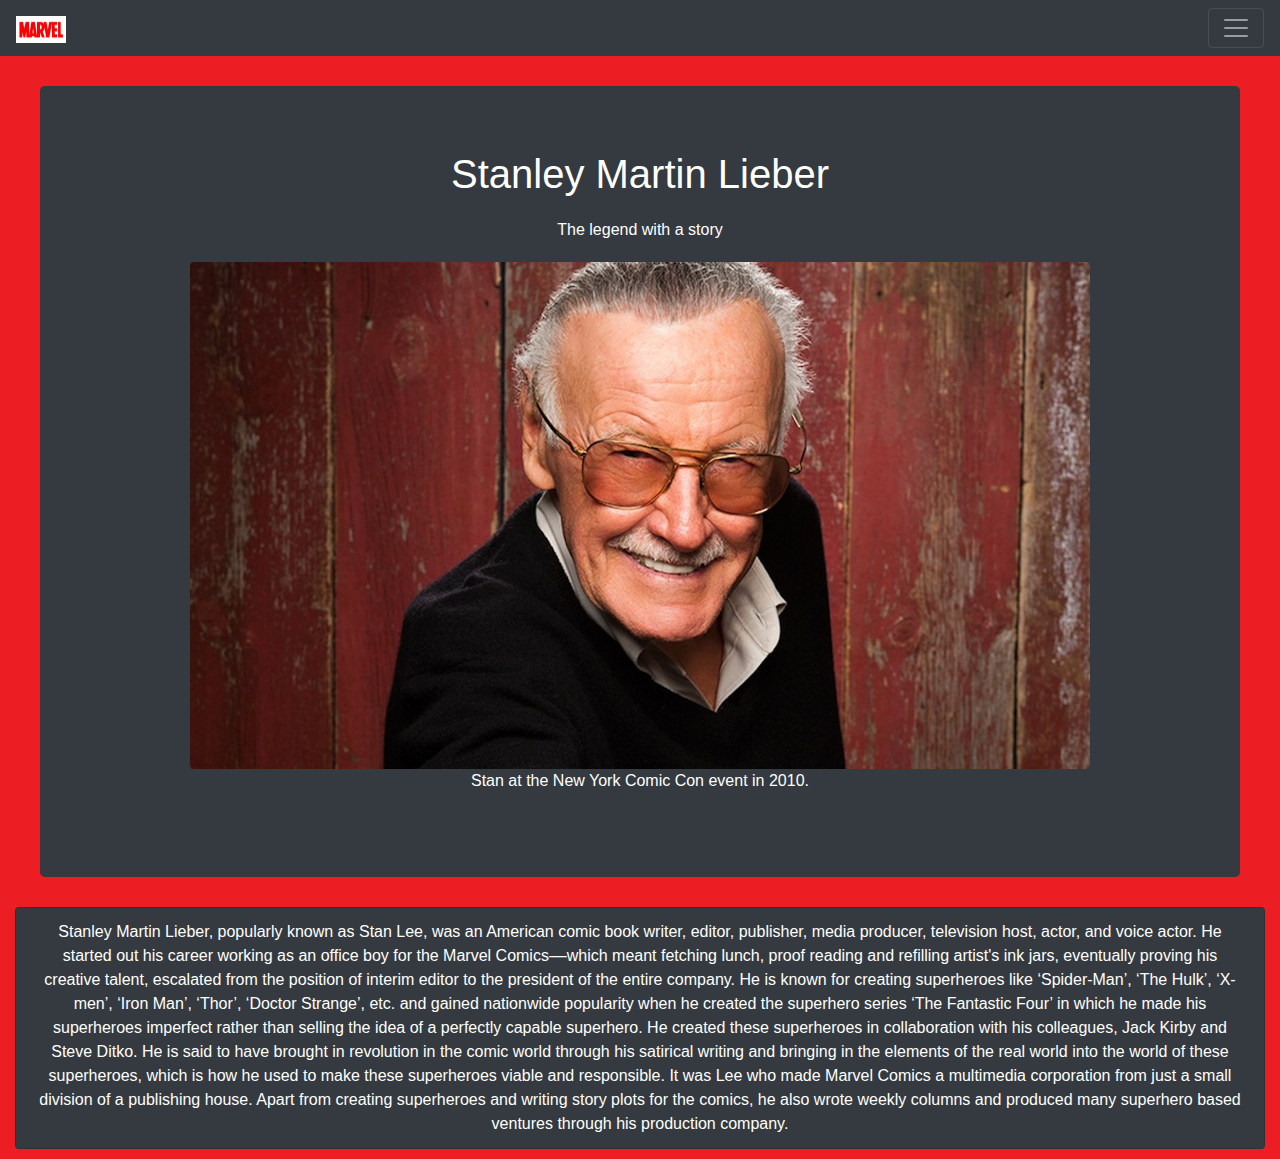
<file: index.html>
<!DOCTYPE html>
<html lang="en-US">
<head>
	<meta charset="utf-8">
	<meta name="viewport" content="width=device-width initial-scale = 1">
	<link rel="stylesheet" href= "css/bootstrap.css">
	<link rel="stylesheet" href="css/tribute.css">
	<script src="https://ajax.googleapis.com/ajax/libs/jquery/1.11.3/jquery.min.js"></script>
	<script src="js/bootstrap.min.js"></script>
	<title>Tribute Page</title>
</head>
<body id="main">
		<nav class="navbar bg-dark navbar-dark">
			<!--Brand/Logo-->
			<a class="navbar-brand" href="#">
				<img src="image/marvel.jpg" alt="logo" width="50px">
			</a>

			<!-- Toggler/Collapsible Button -->
			<button class="navbar-toggler" type="button" data-toggle="collapse" data-target="#thetarget" aria-controls="thetarget"
			aria-expanded="false" aria-label="Toggle navigation">
				<span class="navbar-toggler-icon"></span>
			</button>
			<!--Links-->
			<div class="collapse navbar-collapse" id="thetarget">
				<ul class="navbar-nav mr-auto mt-2 mt-lg-0">
					<li class="nav-item">
						<a class="nav-link" href="index.html">Home</a>
					</li>
					<li class="nav-item">
						<a class="nav-link" href="biodata.html">Quick Facts</a>
					</li>
					<li class="nav-item">
						<a class="nav-link" href="career.html">Career</a>
					</li>
					<li class="nav-item">
						<a class="nav-link" href="achievement.html">Achievement</a>
					</li>
				</ul>
			</div>
		</nav>
		<!--Controls the jumbotron-->
		<div class="jumbotron">
			<div class="container-fluid">
				<h1>Stanley Martin Lieber</h1>
				<p>The legend with a story</p>
				<img src="image/stan.jpg" alt="Stan Lee" class="rounded mx-auto d-block img-fluid" width="900">
				<p>Stan at the New York Comic Con event in 2010.</p>
			</div>
		</div>
		<!--Trick to use a list to display-->
		<div class="container-fluid" id="yes">
			<ul class="list-group">
					<li class="list-group-item">Stanley Martin Lieber, popularly known as Stan Lee, was an American comic book writer, editor, publisher, media producer, television host, actor, and voice actor. He started out his career working as an office boy for the Marvel Comics––which meant fetching lunch, proof reading and refilling artist's ink jars, eventually proving his creative talent, escalated from the position of interim editor to the president of the entire company. He is known for creating superheroes like ‘Spider-Man’, ‘The Hulk’, ‘X-men’, ‘Iron Man’, ‘Thor’, ‘Doctor Strange’, etc. and gained nationwide popularity when he created the superhero series ‘The Fantastic Four’ in which he made his superheroes imperfect rather than selling the idea of a perfectly capable superhero. He created these superheroes in collaboration with his colleagues, Jack Kirby and Steve Ditko. He is said to have brought in revolution in the comic world through his satirical writing and bringing in the elements of the real world into the world of these superheroes, which is how he used to make these superheroes viable and responsible. It was Lee who made Marvel Comics a multimedia corporation from just a small division of a publishing house. Apart from creating superheroes and writing story plots for the comics, he also wrote weekly columns and produced many superhero based ventures through his production company.</li>
				</ul>
		</div>	
</body>
</html>
</file>
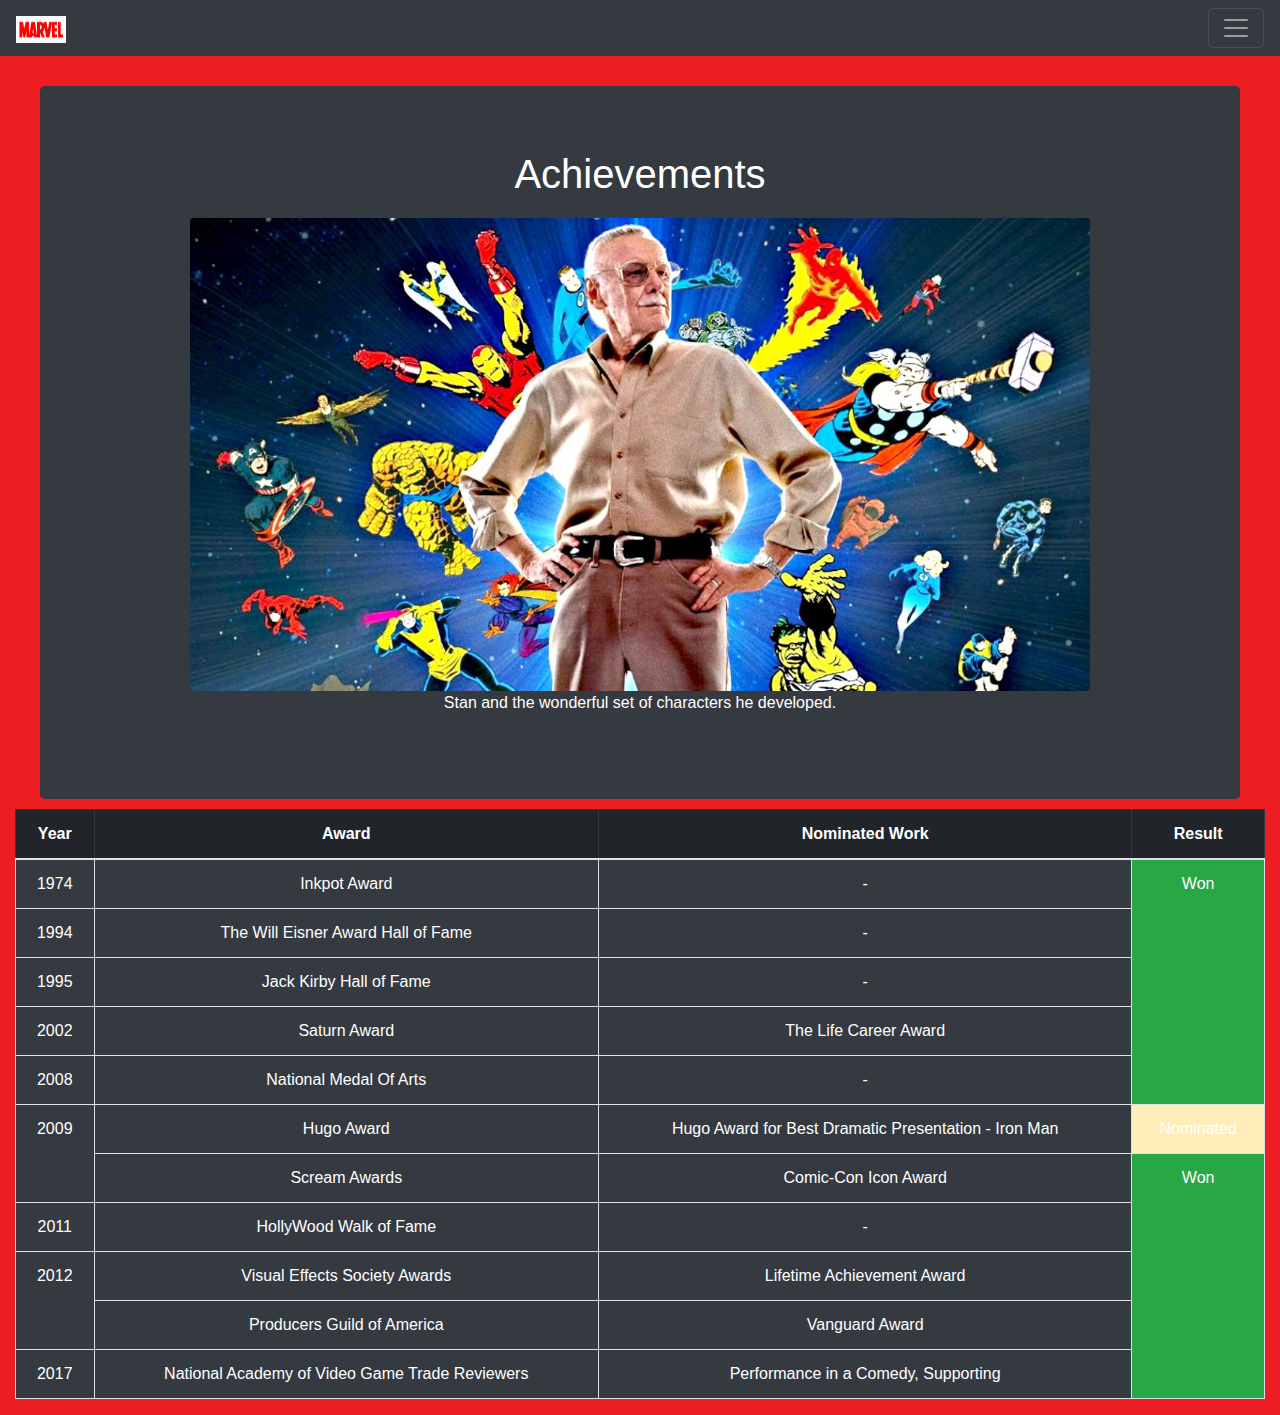
<file: achievement.html>
<!DOCTYPE html>
<html lang="en-US">
<head>
	<meta charset="utf-8">
	<meta name="viewport" content="width=device-width initial-scale = 1">
	<link rel="stylesheet" href= "css/bootstrap.css">
	<link rel="stylesheet" href="css/tribute.css">
	<script src="https://ajax.googleapis.com/ajax/libs/jquery/1.11.3/jquery.min.js"></script>
	<script src="js/bootstrap.min.js"></script>
	<title>Achievements</title>
</head>
<body id="main">
		<nav class="navbar bg-dark navbar-dark">
			<!--Brand/Logo-->
			<a class="navbar-brand" href="#">
				<img src="image/marvel.jpg" alt="logo" width="50px">
			</a>

			<!-- Toggler/Collapsible Button -->
			<button class="navbar-toggler" type="button" data-toggle="collapse" data-target="#thetarget" aria-controls="thetarget"
			aria-expanded="false" aria-label="Toggle navigation">
				<span class="navbar-toggler-icon"></span>
			</button>
			<!--Links-->
			<div class="collapse navbar-collapse" id="thetarget">
				<ul class="navbar-nav mr-auto mt-2 mt-lg-0">
					<li class="nav-item">
						<a class="nav-link" href="index.html">Home</a>
					</li>
					<li class="nav-item">
						<a class="nav-link" href="biodata.html">Quick Facts</a>
					</li>
					<li class="nav-item">
						<a class="nav-link" href="career.html">Career</a>
					</li>
					<li class="nav-item">
						<a class="nav-link" href="achievement.html">Achievements</a>
					</li>
				</ul>
			</div>
		</nav>
		<div class="jumbotron">
			<div class="container-fluid">
				<h1>Achievements</h1>
				<img src="image/achievement.jpg" alt="Stan Lee" class="rounded mx-auto d-block img-fluid" width="900">
				<p>Stan and the wonderful set of characters he developed.</p>
			</div>
		</div>
		<!--This controls the entire table in the webpage-->
		<div class="container-fluid" id="new">
			<table class="table table-bordered">
				<thead class="table-dark">
					<tr>
						<th>Year</th>
						<th>Award</th>
						<th>Nominated Work</th>
						<th>Result</th>
					</tr>
				</thead>
				<tbody>
					<tr>
						<td>1974</td>
						<td>Inkpot Award</td>
						<td>-</td>
						<!--This adjusts the rows of a particular cell and also adds color-->
						<td class="table-success" rowspan="5">Won</td>
					</tr>
					<tr>
						<td>1994</td>
						<td>The Will Eisner Award Hall of Fame</td>
						<td>-</td>
						
					</tr>
					<tr>
						<td>1995</td>
						<td>Jack Kirby Hall of Fame</td>
						<td>-</td>
						
					</tr>
					<tr>
						<td>2002</td>
						<td>Saturn Award</td>
						<td>The Life Career Award</td>
						
					</tr>
					<tr>
						<td>2008</td>
						<td>National Medal Of Arts</td>
						<td>-</td>
						
					</tr>
					<tr>
						<td rowspan="2">2009</td>
						<td>Hugo Award</td>
						<td>Hugo Award for Best Dramatic Presentation - Iron Man</td>
						<td class="table-warning">Nominated</td>
					</tr>
					<tr>
						<td>Scream Awards</td>
						<td>Comic-Con Icon Award</td>
						<td class="table-success" rowspan="5">Won</td>
					</tr>
					<tr>
						<td>2011</td>
						<td>HollyWood Walk of Fame</td>
						<td>-</td>
					</tr>
					<tr>
						<td rowspan="2">2012</td>
						<td>Visual Effects Society Awards</td>
						<td>Lifetime Achievement Award</td>
					</tr>
					<tr>
						<td>Producers Guild of America</td>
						<td>Vanguard Award</td>
					</tr>
					<tr>
						<td>2017</td>
						<td>National Academy of Video Game Trade Reviewers</td>
						<td>Performance in a Comedy, Supporting</td>
					</tr>
				</tbody>
			</table>
		</div>	
</body>
</html>
</file>
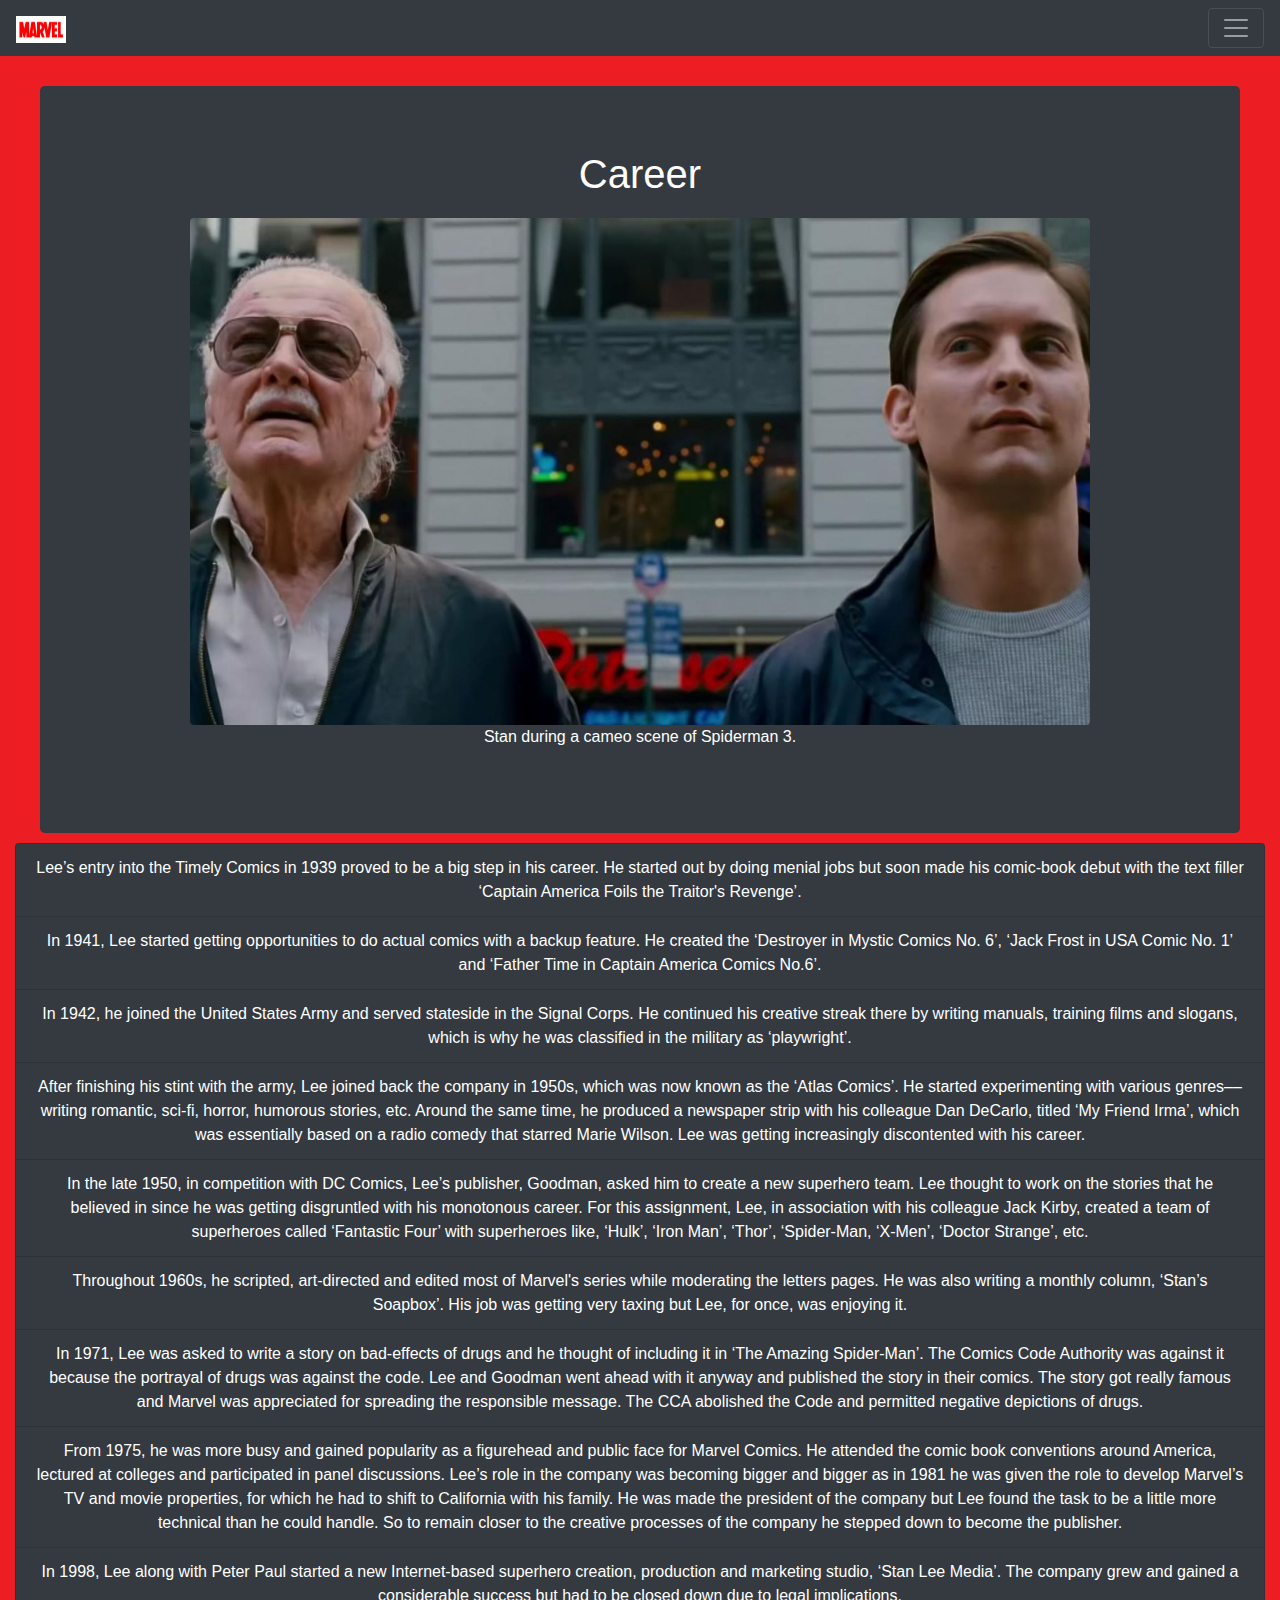
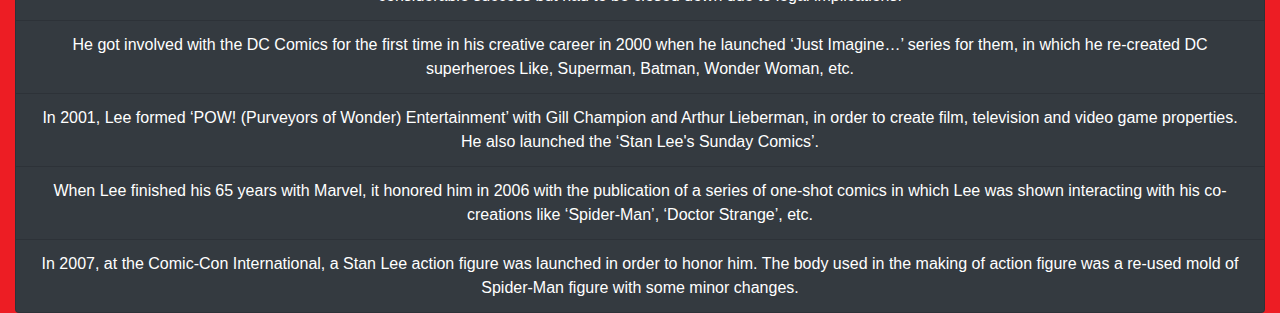
<file: career.html>
<!DOCTYPE html>
<html lang="en-US">
<head>
	<meta charset="utf-8">
	<meta name="viewport" content="width=device-width initial-scale = 1">
	<link rel="stylesheet" href= "css/bootstrap.css">
	<link rel="stylesheet" href="css/tribute.css">
	<script src="https://ajax.googleapis.com/ajax/libs/jquery/1.11.3/jquery.min.js"></script>
	<script src="js/bootstrap.min.js"></script>
	<title>Career</title>
</head>
<body id="main">
		<nav class="navbar bg-dark navbar-dark">
			<!--Brand/Logo-->
			<a class="navbar-brand" href="#">
				<img src="image/marvel.jpg" alt="logo" width="50px">
			</a>

			<!-- Toggler/Collapsible Button -->
			<button class="navbar-toggler" type="button" data-toggle="collapse" data-target="#thetarget" aria-controls="thetarget"
			aria-expanded="false" aria-label="Toggle navigation">
				<span class="navbar-toggler-icon"></span>
			</button>
			<!--Links-->
			<div class="collapse navbar-collapse" id="thetarget">
				<ul class="navbar-nav mr-auto mt-2 mt-lg-0">
					<li class="nav-item">
						<a class="nav-link" href="index.html">Home</a>
					</li>
					<li class="nav-item">
						<a class="nav-link" href="biodata.html">Quick Facts</a>
					</li>
					<li class="nav-item">
						<a class="nav-link" href="career.html">Career</a>
					</li>
					<li class="nav-item">
						<a class="nav-link" href="achievement.html">Achievement</a>
					</li>
				</ul>
			</div>
		</nav>
		<div class="jumbotron">
			<div class="container-fluid">
				<h1>Career</h1>
				<img src="image/career.jpg" alt="Stan Lee" class="rounded mx-auto d-block img-fluid" width="900">
				<p>Stan during a cameo scene of Spiderman 3.</p>
			</div>
		</div>
		<div class="container-fluid">
			<ul class="list-group">
					<li class="list-group-item">Lee’s entry into the Timely Comics in 1939 proved to be a big step in his career. He started out by doing menial jobs but soon made his comic-book debut with the text filler ‘Captain America Foils the Traitor's Revenge’.</li>
					<li class="list-group-item">In 1941, Lee started getting opportunities to do actual comics with a backup feature. He created the ‘Destroyer in Mystic Comics No. 6’, ‘Jack Frost in USA Comic No. 1’ and ‘Father Time in Captain America Comics No.6’.</li>
					<li class="list-group-item">In 1942, he joined the United States Army and served stateside in the Signal Corps. He continued his creative streak there by writing manuals, training films and slogans, which is why he was classified in the military as ‘playwright’.</li>
					<li class="list-group-item">After finishing his stint with the army, Lee joined back the company in 1950s, which was now known as the ‘Atlas Comics’. He started experimenting with various genres––writing romantic, sci-fi, horror, humorous stories, etc. Around the same time, he produced a newspaper strip with his colleague Dan DeCarlo, titled ‘My Friend Irma’, which was essentially based on a radio comedy that starred Marie Wilson. Lee was getting increasingly discontented with his career.</li>
					<li class="list-group-item">In the late 1950, in competition with DC Comics, Lee’s publisher, Goodman, asked him to create a new superhero team. Lee thought to work on the stories that he believed in since he was getting disgruntled with his monotonous career. For this assignment, Lee, in association with his colleague Jack Kirby, created a team of superheroes called ‘Fantastic Four’ with superheroes like, ‘Hulk’, ‘Iron Man’, ‘Thor’, ‘Spider-Man, ‘X-Men’, ‘Doctor Strange’, etc.</li>
					<li class="list-group-item">Throughout 1960s, he scripted, art-directed and edited most of Marvel's series while moderating the letters pages. He was also writing a monthly column, ‘Stan’s Soapbox’. His job was getting very taxing but Lee, for once, was enjoying it.</li>
					<li class="list-group-item">In 1971, Lee was asked to write a story on bad-effects of drugs and he thought of including it in ‘The Amazing Spider-Man’. The Comics Code Authority was against it because the portrayal of drugs was against the code. Lee and Goodman went ahead with it anyway and published the story in their comics. The story got really famous and Marvel was appreciated for spreading the responsible message. The CCA abolished the Code and permitted negative depictions of drugs.</li>
					<li class="list-group-item">From 1975, he was more busy and gained popularity as a figurehead and public face for Marvel Comics. He attended the comic book conventions around America, lectured at colleges and participated in panel discussions. Lee’s role in the company was becoming bigger and bigger as in 1981 he was given the role to develop Marvel’s TV and movie properties, for which he had to shift to California with his family. He was made the president of the company but Lee found the task to be a little more technical than he could handle. So to remain closer to the creative processes of the company he stepped down to become the publisher.</li>
					<li class="list-group-item">In 1998, Lee along with Peter Paul started a new Internet-based superhero creation, production and marketing studio, ‘Stan Lee Media’. The company grew and gained a considerable success but had to be closed down due to legal implications.</li>
					<li class="list-group-item">He got involved with the DC Comics for the first time in his creative career in 2000 when he launched ‘Just Imagine…’ series for them, in which he re-created DC superheroes Like, Superman, Batman, Wonder Woman, etc.</li>
					<li class="list-group-item">In 2001, Lee formed ‘POW! (Purveyors of Wonder) Entertainment’ with Gill Champion and Arthur Lieberman, in order to create film, television and video game properties. He also launched the ‘Stan Lee's Sunday Comics’.</li>
					<li class="list-group-item">When Lee finished his 65 years with Marvel, it honored him in 2006 with the publication of a series of one-shot comics in which Lee was shown interacting with his co-creations like ‘Spider-Man’, ‘Doctor Strange’, etc.</li>
					<li class="list-group-item">In 2007, at the Comic-Con International, a Stan Lee action figure was launched in order to honor him. The body used in the making of action figure was a re-used mold of Spider-Man figure with some minor changes.</li>
				</ul>
		</div>	
</body>
</html>
</file>
<file: css/tribute.css>
#main{
	background-color: #ed1d24;
	color: white;
	text-align: center;
}
.jumbotron {
	background-color: #343a40;
	margin: 30px 40px 10px 40px;
}
.jumbotron h1 {
	margin-bottom: 20px;
}
.jumbotron p {
	margin-bottom: 20px;
}
.list-group-item {
	background-color: #343a40;
}
#topic{
	margin-bottom: 10px;
}
#yes{
	margin-top: 30px;
}
#yes li {
	margin-bottom: 10px;
}
.table{
	background-color: #343a40;
}
.table-success{
	background-color: #28a745
}
</file>
